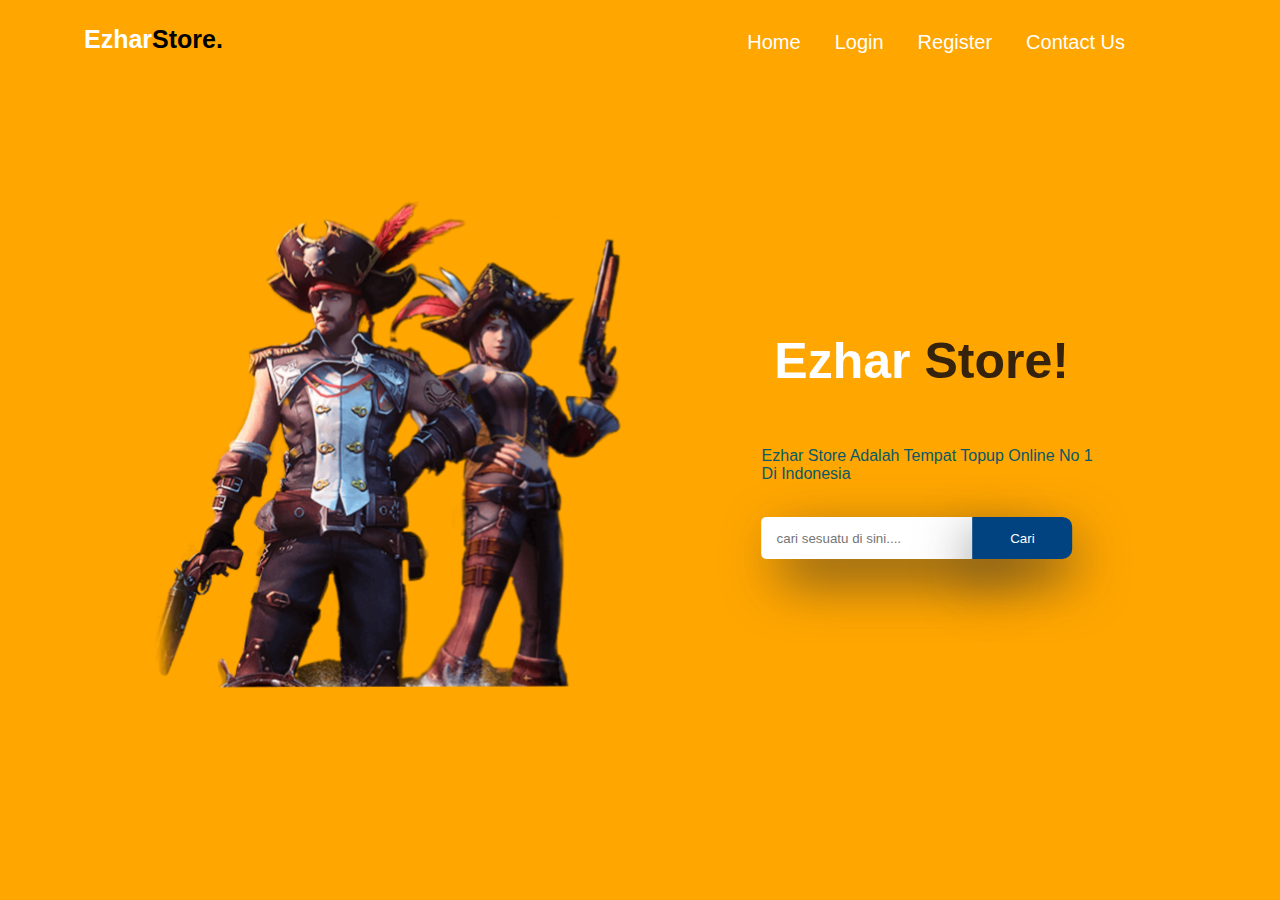
<file: Index.html>
<!DOCTYPE html>
<html lang="en">

<head>
    <meta charset="UTF-8">
    <meta http-equiv="X-UA-Compatible" content="IE=edge">
    <meta name="viewport" content="width=device-width, initial-scale=1.0">
    <title>Ezhar Website!</title>
    <link href="" rel="icon">
    <link rel="stylesheet" href="style.css">
</head>

<body>
    <section>
        <div class="wrapper">
            <div class="container">
            <div class="nav">
                <div class="logo">
                    <a href="#">
                        <p>Ezhar<b>Store.</b> </p>
                    </a>
                </div>
                <ul>
                    <li><a href="#">Home</a></li>
                    <li><a href="./login.html">Login</a></li>
                    <li><a href="./login.html">Register</a></li>
                    <li><a href="https://wa.me/6285781762823"> Contact Us</li>
                </ul>
            </div>
            <div class="header">
                <h1>Ezhar <span>Store!</span></h1>
            </div>

            <div class="content-header">
                <p>Ezhar Store Adalah Tempat Topup Online No 1 Di Indonesia</p>
                <br>
                <input type="text" name="text" class="search-input" placeholder="cari sesuatu di sini....">
                <input class="search-btn" type="button" value="Cari">
            </div>

            <div class="col-img">
                <img src="FreeFire11.png" alt="">
            </div></div>
        </div>
    </section>
</body>

</html>
</file>
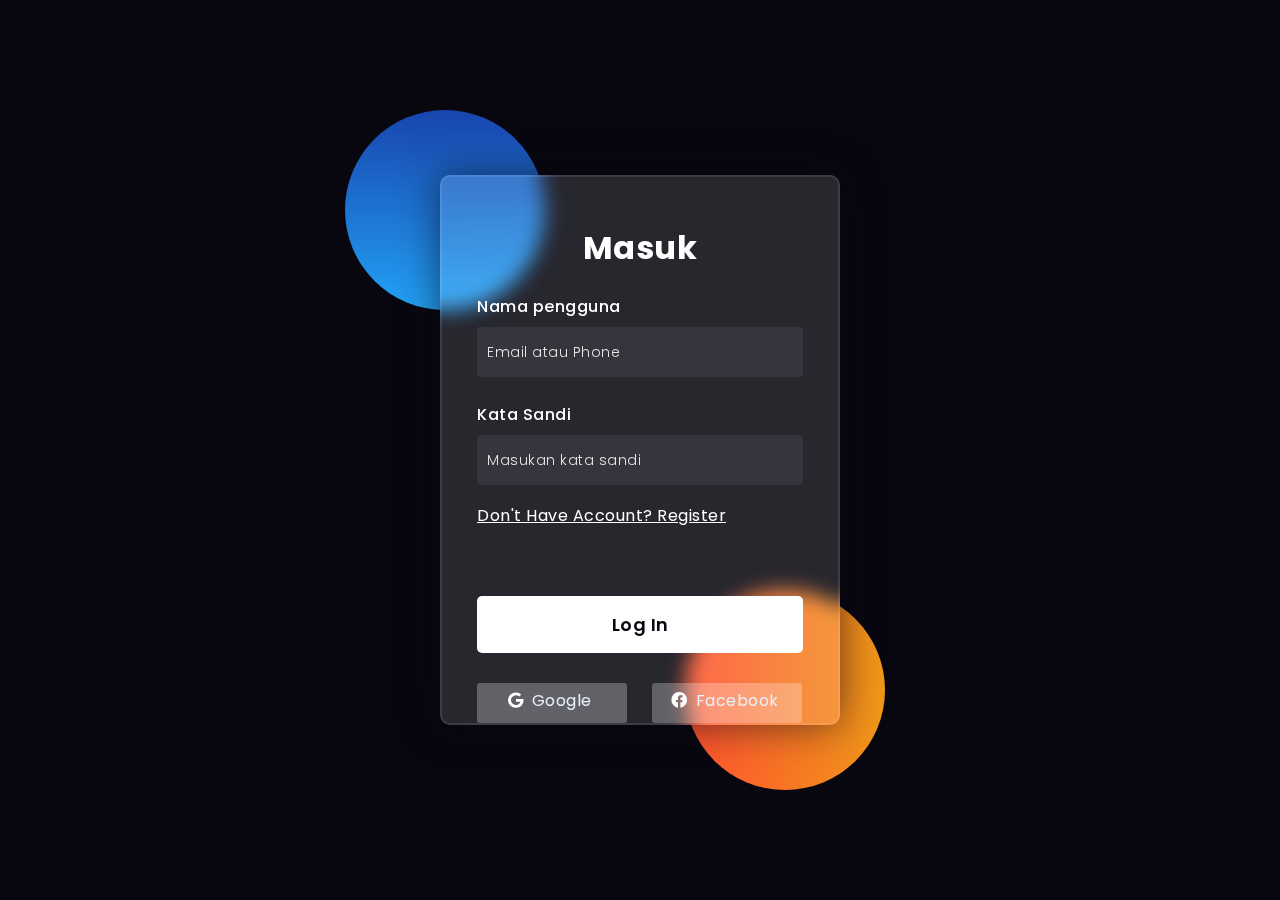
<file: login.html>
<!DOCTYPE html>
<html lang="en" >
<head>
  <meta charset="UTF-8">
  <title>Login Akun</title>
  

</head>
<body>
<!-- partial:index.partial.html -->
<!DOCTYPE html>
<html lang="en">
<head>
  <!-- Design by foolishdeveloper.com -->
    <title>Glassmorphism login Form Tutorial in html css</title>
 
    <link rel="preconnect" href="https://fonts.gstatic.com">
    <link rel="stylesheet" href="https://cdnjs.cloudflare.com/ajax/libs/font-awesome/5.15.4/css/all.min.css">
    <link href="https://fonts.googleapis.com/css2?family=Poppins:wght@300;500;600&display=swap" rel="stylesheet">
    <!--Stylesheet-->
    <style media="screen">
      *,
*:before,
*:after{
    padding: 0;
    margin: 0;
    box-sizing: border-box;
}
body{
    background-color: #080710;
}
.background{
    width: 430px;
    height: 520px;
    position: absolute;
    transform: translate(-50%,-50%);
    left: 50%;
    top: 50%;
}
.background .shape{
    height: 200px;
    width: 200px;
    position: absolute;
    border-radius: 50%;
}
.shape:first-child{
    background: linear-gradient(
        #1845ad,
        #23a2f6
    );
    left: -80px;
    top: -80px;
}
.shape:last-child{
    background: linear-gradient(
        to right,
        #ff512f,
        #f09819
    );
    right: -30px;
    bottom: -80px;
}
form{
    height: 550px;
    width: 400px;
    background-color: rgba(255,255,255,0.13);
    position: absolute;
    transform: translate(-50%,-50%);
    top: 50%;
    left: 50%;
    border-radius: 10px;
    backdrop-filter: blur(10px);
    border: 2px solid rgba(255,255,255,0.1);
    box-shadow: 0 0 40px rgba(8,7,16,0.6);
    padding: 50px 35px;
}
form *{
    font-family: 'Poppins',sans-serif;
    color: #ffffff;
    letter-spacing: 0.5px;
    outline: none;
    border: none;
}
form h3{
    font-size: 32px;
    font-weight: 500;
    line-height: 42px;
    text-align: center;
}

label{
    display: block;
    margin-top: 25px;
    font-size: 16px;
    font-weight: 500;
}
input{
    display: block;
    height: 50px;
    width: 100%;
    background-color: rgba(255,255,255,0.07);
    border-radius: 3px;
    padding: 0 10px;
    margin-top: 8px;
    font-size: 14px;
    font-weight: 300;
}
::placeholder{
    color: #e5e5e5;
}
button{
    margin-top: 50px;
    width: 100%;
    background-color: #ffffff;
    color: #080710;
    padding: 15px 0;
    font-size: 18px;
    font-weight: 600;
    border-radius: 5px;
    cursor: pointer;
}
.social{
  margin-top: 30px;
  display: flex;
}
.social div{
  background: red;
  width: 150px;
  border-radius: 3px;
  padding: 5px 10px 10px 5px;
  background-color: rgba(255,255,255,0.27);
  color: #eaf0fb;
  text-align: center;
}
.social div:hover{
  background-color: rgba(255,255,255,0.47);
}
.social .fb{
  margin-left: 25px;
}
.social i{
  margin-right: 4px;
}

    </style>
</head>
<body>
    <div class="background">
        <div class="shape"></div>
        <div class="shape"></div>
    </div>
    <form action="index.html">
        <h3><b>Masuk</b></h3>

        <label for="username">Nama pengguna</label>
        <input type="text" placeholder="Email atau Phone" id="username" required>

        <label for="password">Kata Sandi</label>
        <input type="password" placeholder="Masukan kata sandi" id="password" required>
<br>
        <a href="daftar.html"> Don't Have Account?    Register</a>
		<br>
		<br>
        <button>Log In</button>
        <div class="social">
          <div class="go"><i class="fab fa-google"></i>  Google</div>
          <div class="fb"><i class="fab fa-facebook"></i>  Facebook</div>
        </div>
    </form>
</body>
</html>
<!-- partial -->
  
</body>
</html>
</file>
<file: style.css>
html {
    margin: 0;
    padding: 0;
    width: 100%;
}

body {
    margin: 0;
    padding: 0;
    width: 100%;
    height: 100%;
    background:     rgb(255, 166, 0);
    background-image:  url(/); 

    background-repeat: no-repeat;
    background-size: auto;
    display: block;
}

.logo {
    float: left;
    margin-left: 46px;
    padding: 0px 38px;
    font-family: 'Raleway', sans-serif;
    font-size: 25px;
    font-weight: bold;
}

.logo a {
    text-decoration: none;
    color: #ffffff;    
}

.logo > a  b{
    color:#000000;
}
.nav {
    position: absolute;
    top: 0;
    left: 0;
    margin: 0;
    padding: 0;
    height: 80px;
    width: 100%;
}

.nav ul {
    list-style: none;
    cursor: pointer;   
    float: right;
    margin-right: 140px; 
}

.nav li {
    list-style-type: none;
    padding: 15px;
}

.nav li a {
    color: white;
    font-size: 20px;
    text-decoration: none;
    text-transform: capitalize;
    border-bottom: 2px solid transparent;
}


.nav ul li {
    list-style: none;
    display: inline-block;
    color: #ffffff;
    font-family: 'Releway', sans-serif;
    padding: 15px 15px;
    font-weight: 400;
}

.nav ul li:hover {
    border-bottom: 3px solid #000000;
    transition: all .3s ease;
}

.header {
    text-align: center;
    position: absolute;
    top: 40%;
    left: 72%;
    transform: translate(-50%, -50%);
}

.header h1 {
    color: #ffffff;
    text-align: left;
    font-family: 'Noto Serif JP', sans-serif;
    font-size: 50px;
}

.header span {
    color: #35230e;
}

.content-header {
    position: absolute;
    transform: translate(-50%, -50%);
    text-align: center;
    top: 55%;
    left: 73%;
}


.content-header p {
    color: #fff;
    font-family: 'Raleway', sans-serif;
    font-size: 16px;
    text-align: left;
    color: #08596a;
}

text {
    width: 205px;
    height: 40px;
    border: none;
    border-radius: 20px;
    padding-left: 10px;
}

.search-input {
    width: 205px;
    height: 40px;
    background-color: #fff;
    border: none;
    border-radius: 5px 0px 0px 5px;
    float: left;
    padding-left: 15px;
    box-shadow: 19px 21px 53px rgba(46, 46 , 46, 0.66);
}

input[type="text"]:focus {
    outline: none;
}

.search-btn {
    width: 100px;
    height: 42px;
    border-radius: 0px 10px 10px 0px;
    border: none;
    color: #fff;
    cursor: pointer;
    background-color: #014280;
    margin-left: -46px;
    margin-top: 0.2px;
    box-shadow: 0px 21px 53px rgba(46, 46 , 46, 0.66);
}

.search-btn:hover {
    transition: all .5s ease;
    background-color: #ea0227;
    box-shadow: 0px 21px 53px rgba(46, 46 , 46, 0.66);
}

.col-img {
    position: absolute;
    top: 50%;
    left: 22%;
    transform: translate(-50%, -50%);
    width: 57%;
    text-align: -webkit-right;
}

.col-img img {
    width: 70%;
    
}
</file>
